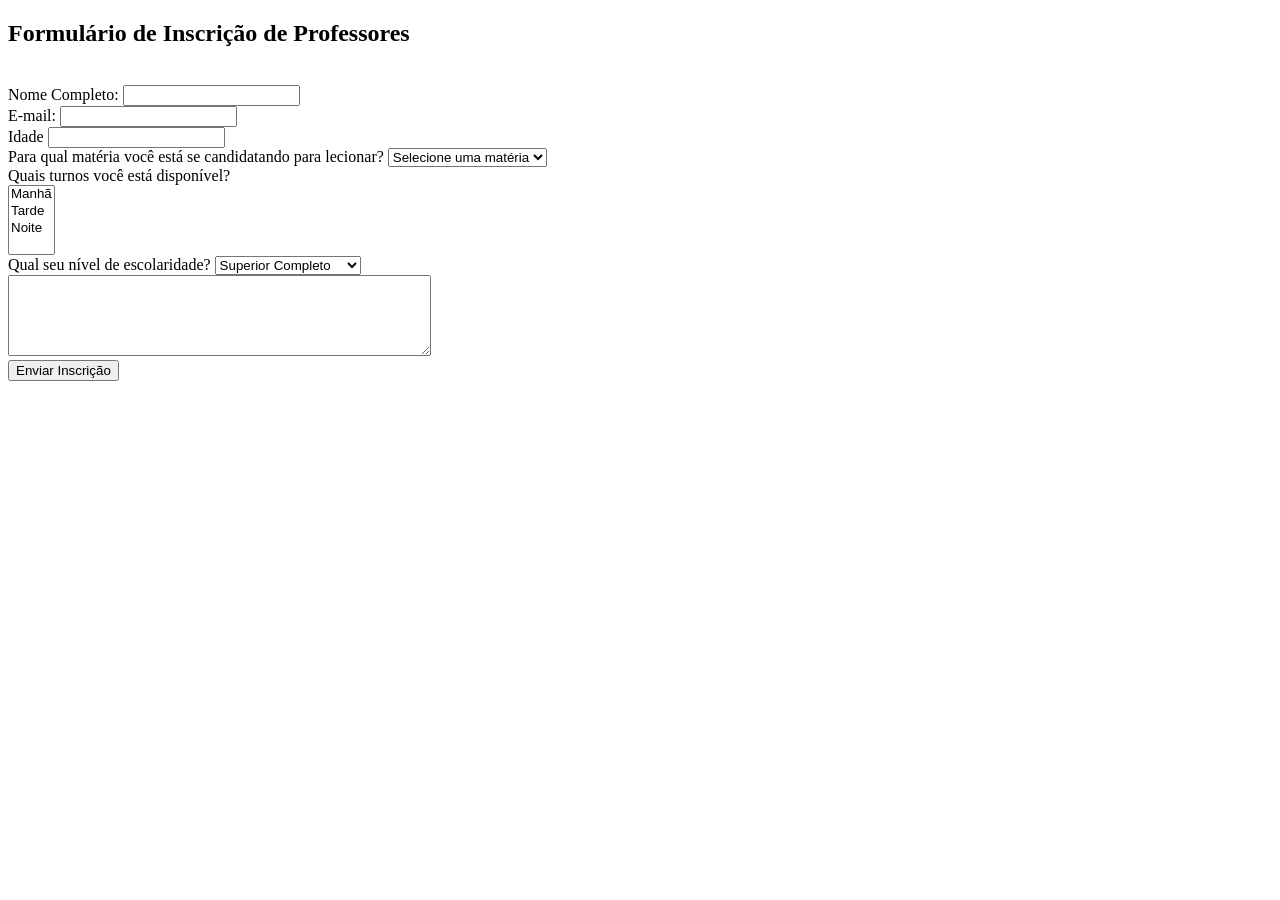
<file: Desafio 1.html>
<!DOCTYPE html>
<html lang="pt-br">
<head>
    <meta charset="UTF-8">
    <meta name="viewport" content="width=device-width, initial-scale=1.0">
    <title>Formulário</title>
</head>
<body>
    <h2>Formulário de Inscrição de Professores</h2>
    <br>
    <form action="" id="form-inscricao-prof">
        <label for="nome" id="nome">Nome Completo:</label>
        <input type="text" name="nome" id="nome">

        <br>

        <label for="email" id="email">E-mail:</label>
        <input type="email" id="email" name="email">
        
        <br>

        <label for="idade" id="idade">Idade</label>
        <input type="number" id="idade" name="idade">

        <br>

        <label for="materia" id="materia">Para qual matéria você está se candidatando para lecionar?</label>
        <select name="materia" id="materia">
            <option value="">Selecione uma matéria</option>
            <option value="matematica">Matemática</option>
            <option value="português">Português</option>
            <option value="biologia">Biologia</option>
            <option value="historia">História</option>
            <option value="geografia">Geografia</option>
            <option value="artes">Artes</option>
        </select>

        <br>

        <label for="turno" id="turno">
            Quais turnos você está disponível?
        </label>
        <br>
        <select name="turno" id="turno" multiple>
            <option value="manhã">Manhã</option>
            <option value="tarde">Tarde</option>
            <option value="noite">Noite</option>
        </select>

        <br>

        <label for="escolaridade" id="escolaridade">Qual seu nível de escolaridade?</label>
        <select name="escolaridade" id="escolaridade">
            <option value="superior">Superior Completo</option>
            <option value="mestrando">Cursando Mestrado</option>
            <option value="mestrado">Mestrado Completo</option>
            <option value="doutorando">Cursando Doutorado</option>
            <option value="doutorado">Doutorado Completo</option>
        </select>
        
        <br>

        <label for="descricao" id="descricao"></label>
        <textarea name="descricao" id="descricao" rows="5" cols="50" maxlength="200"></textarea>
        <br>
        <input type="submit" name="submit" id="submit" value="Enviar Inscrição">
    </form>
</body>
</html>
</file>
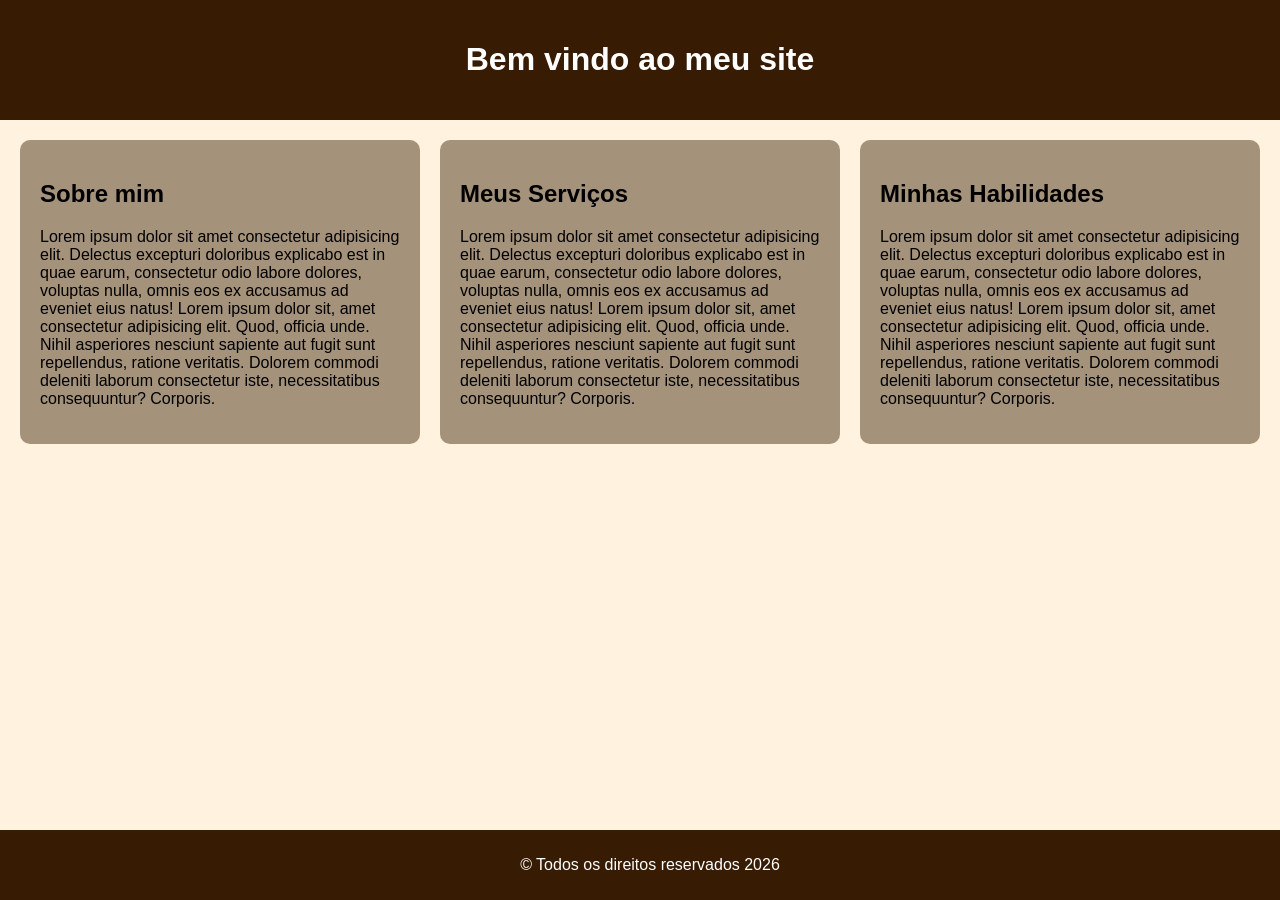
<file: Desafios/Desafio2/Desafio2.html>
<!DOCTYPE html>
<html lang="pt-br">
<head>
    <meta charset="UTF-8">
    <meta name="viewport" content="width=device-width, initial-scale=1.0">
    <title>Protótipo de portfólio</title>
    <link rel="stylesheet" href="style2.css">
</head>
<body>
    <header>
        <h1>Bem vindo ao meu site</h1>
    </header>
    <main>
        <section class="content">
            <h2>Sobre mim</h2>
            <p>Lorem ipsum dolor sit amet consectetur adipisicing elit. Delectus excepturi doloribus explicabo est in quae earum, consectetur odio labore dolores, voluptas nulla, omnis eos ex accusamus ad eveniet eius natus! Lorem ipsum dolor sit, amet consectetur adipisicing elit. Quod, officia unde. Nihil asperiores nesciunt sapiente aut fugit sunt repellendus, ratione veritatis. Dolorem commodi deleniti laborum consectetur iste, necessitatibus consequuntur? Corporis.</p>
        </section>
         <section class="content">
            <h2>Meus Serviços</h2>
            <p>Lorem ipsum dolor sit amet consectetur adipisicing elit. Delectus excepturi doloribus explicabo est in quae earum, consectetur odio labore dolores, voluptas nulla, omnis eos ex accusamus ad eveniet eius natus! Lorem ipsum dolor sit, amet consectetur adipisicing elit. Quod, officia unde. Nihil asperiores nesciunt sapiente aut fugit sunt repellendus, ratione veritatis. Dolorem commodi deleniti laborum consectetur iste, necessitatibus consequuntur? Corporis.</p>
        </section>
         <section class="content">
            <h2>Minhas Habilidades</h2>
            <p>Lorem ipsum dolor sit amet consectetur adipisicing elit. Delectus excepturi doloribus explicabo est in quae earum, consectetur odio labore dolores, voluptas nulla, omnis eos ex accusamus ad eveniet eius natus! Lorem ipsum dolor sit, amet consectetur adipisicing elit. Quod, officia unde. Nihil asperiores nesciunt sapiente aut fugit sunt repellendus, ratione veritatis. Dolorem commodi deleniti laborum consectetur iste, necessitatibus consequuntur? Corporis.</p>
        </section>
        
    </main>
    <footer>
        <p>&copy Todos os direitos reservados 2026</p>
    </footer>
</body>
</html>
</file>
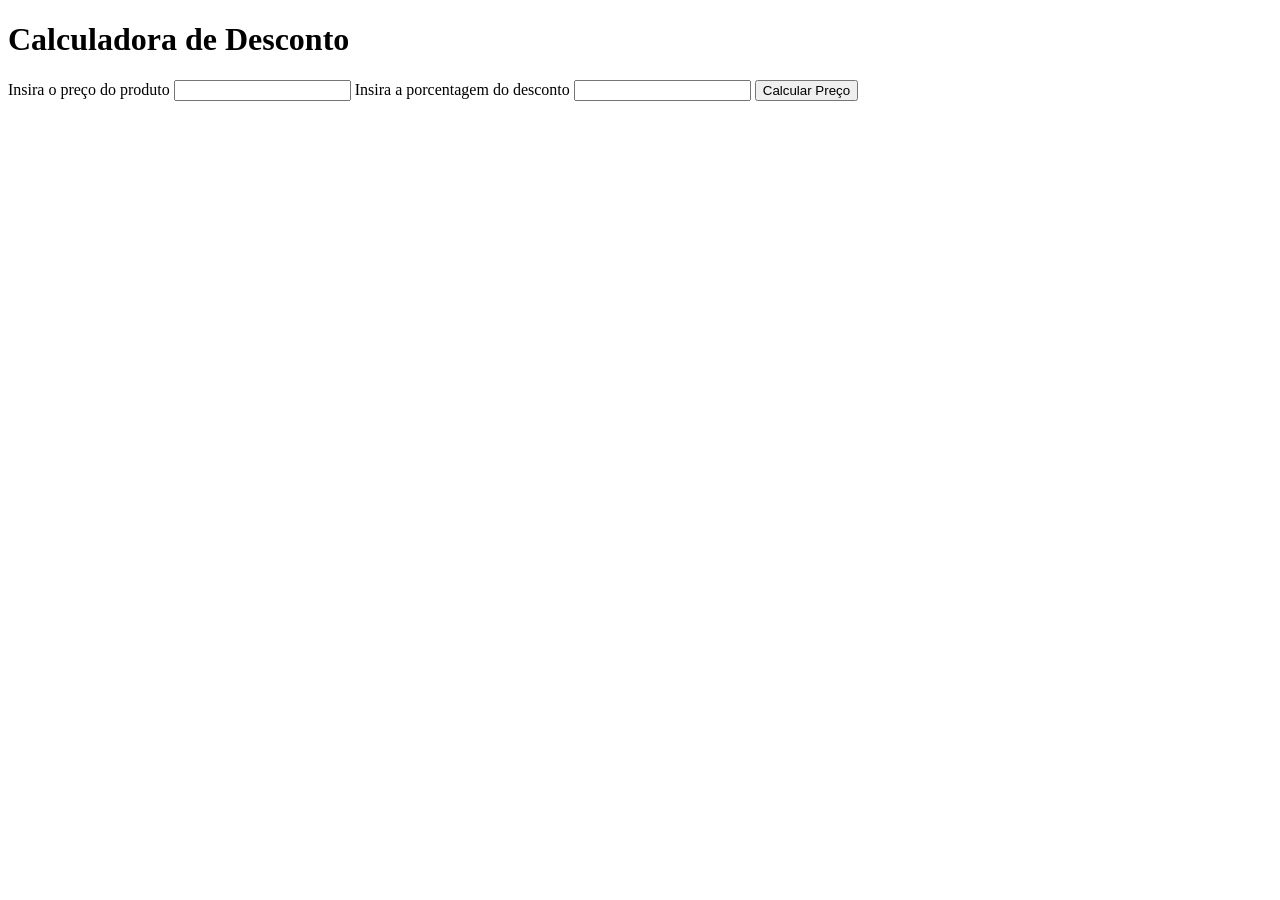
<file: Desafios/Desafio3/Desafio3.html>
<!DOCTYPE html>
<html lang="pt-br">
<head>
    <meta charset="UTF-8">
    <meta name="viewport" content="width=device-width, initial-scale=1.0">
    <title>Desafio 3</title>
    <script src="./script3.js"></script>
</head>
<body>
    <header>
        <h1>Calculadora de Desconto </h1>
    </header>
    <main>
        <label for="valorProduto">Insira o preço do produto</label>
        <input type="text" name="valorProduto" id="valorProduto">
        <label for="desconto">Insira a porcentagem do desconto</label>
        <input type="number" name="desconto" id="desconto">
        <button id="calcular" onclick="calcularDesconto()">Calcular Preço</button>
        <p id="resultado"></p>

    </main>
    
</body>
</html>
</file>
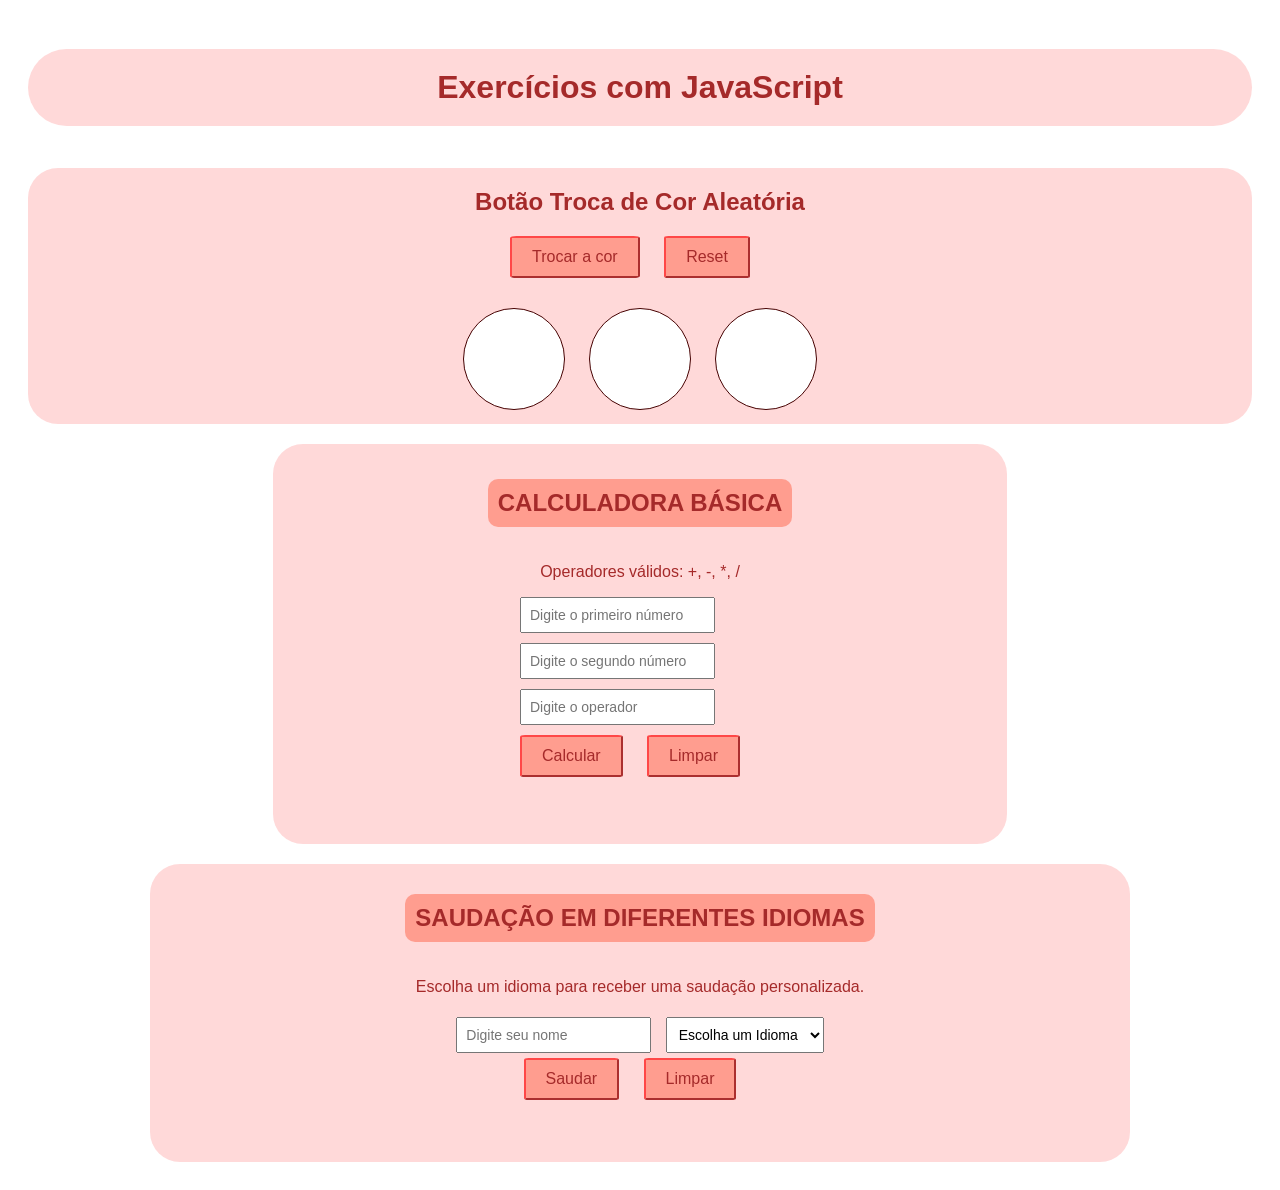
<file: Desafios/Desafio4/Desafio4.html>
<!DOCTYPE html>
<html lang="pt-br">
<head>
    <meta charset="UTF-8">
    <meta name="viewport" content="width=device-width, initial-scale=1.0">
    <title>Document</title>
    <style>
        h1 {
            text-align: center;
            padding: 20px;
            background-color: rgba(255, 205, 205, 0.759);
            border-radius: 50px;
        }
        .divTrocaCor {
            width: 100px;
            height: 100px;
            margin: 10px;
            display: inline-block;
            border: 1px solid rgb(70, 0, 0);
            border-radius: 50%;
            background-color: rgb(255, 255, 255);
        }
        button {
            margin-right: 20px;
            margin-bottom: 20px;
            padding: 10px 20px;
            font-size: 16px;
            cursor: pointer;
            color: brown;
            background-color: rgba(255, 99, 71, 0.5);
            border-style: outset;
            border-color: rgb(255, 71, 71);
            border-radius: 5%;
        }

        .calculadoraContainer {
            display: flex;
            flex-direction: column;
            align-items: start;
            max-width: 300px;
        }
        .calculadoraContainer input {
            margin-bottom: 10px;
            padding: 8px;
            font-size: 14px;
        }
        
        section{
            background-color: rgba(255, 205, 205, 0.759);
            display: flex;
            flex-direction: column;
            align-items: center;
            border-radius: 30px;
        }
        
        #exercicioCalc{
            margin: 0 20% 0;
            height: 400px;
            justify-content: center;
        }

        #exercicioCalc h2{
            background-color: rgba(255, 99, 71, 0.5);
            padding: 10px;
            border-radius: 10px;
            text-align: center;
        }

        body{
            font-family: Arial, sans-serif;
            padding: 20px;
            display: grid;
            gap: 20px;
            font-family:'Lucida Sans', 'Lucida Sans Regular', 'Lucida Grande', 'Lucida Sans Unicode', Geneva, Verdana, sans-serif;
            color: brown;
            background-image: url(https://i.pinimg.com/1200x/cf/cd/69/cfcd691dd66f17ef5fe8a90d79940642.jpg);
        }
        #exercicioIdioma{
            margin: 0 10% 0;
            padding: 10px;
            justify-content: center;
        }
        #exercicioIdioma h2{
            background-color: rgba(255, 99, 71, 0.5);
            padding: 10px;
            border-radius: 10px;
            text-align: center;
        }
        #exercicioIdioma input, #exercicioIdioma select{
            margin: 5px;
            padding: 8px;
            font-size: 14px;
        }
    </style>
</head>
<body>
    <h1>Exercícios com JavaScript</h1>
    <section id="exercicioCor">
        <h2>Botão Troca de Cor Aleatória</h2>
        <div class="botoesContainer">
            <button id="botaoTrocaCor" onclick="trocaCor()">Trocar a cor</button> 
            <button id="botaoReset" onclick="resetColor()">Reset</button>
        </div>
        <div class="divsContainer">
            <div id="div-1" class="divTrocaCor"></div>
            <div id="div-2" class="divTrocaCor"></div>
            <div id="div-3" class="divTrocaCor"></div>
        </div>
        
    </section>

    <section id="exercicioCalc">
        <h2>CALCULADORA BÁSICA</h2>
        <p>Operadores válidos: +, -, *, /</p>
        <div class="calculadoraContainer">
            <input type="text" id="num1" placeholder="Digite o primeiro número">
            <input type="text" id="num2" placeholder="Digite o segundo número">
            <input type="text" id="operador" placeholder="Digite o operador">
            <div class="botoesContainer">
                <button onclick="calcular()">Calcular</button>
                <button onclick="limparCampos()">Limpar</button>
            </div>
        </div>
        <p id="resultado"></p>
    </section>
    
    <section id="exercicioIdioma">
        <h2>SAUDAÇÃO EM DIFERENTES IDIOMAS</h2>
        <p>Escolha um idioma para receber uma saudação personalizada.</p>
        <div class="inputContainer">
            <input type="text" id="nome" placeholder="Digite seu nome">
        <select name="idioma" id="idioma">
            <option value="default">Escolha um Idioma</option>
            <option value="portugues">Português</option>
            <option value="ingles">Inglês</option>
            <option value="espanhol">Espanhol</option>
            <option value="frances">Francês</option>
            <option value="alemao">Alemão</option>
            <option value="japones">Japonês</option>
            <option value="chines">Mandarim</option>
            <option value="russo">Russo</option>
            <option value="arabe">Árabe</option>
            <option value="hindi">Hindi</option>
            <option value="coreano">Coreano</option>
            <option value="tailandes">Tailandês</option>
        </select>
        </div>
        <div class="botoesContainer">
            <button onclick="saudar()">Saudar</button>
            <button onclick="limparSaudacao()">Limpar</button>
        </div>
        <p id="saudacao"></p>
    </section>
    <script src="./script4.js"></script>
</body>
</html>
</file>
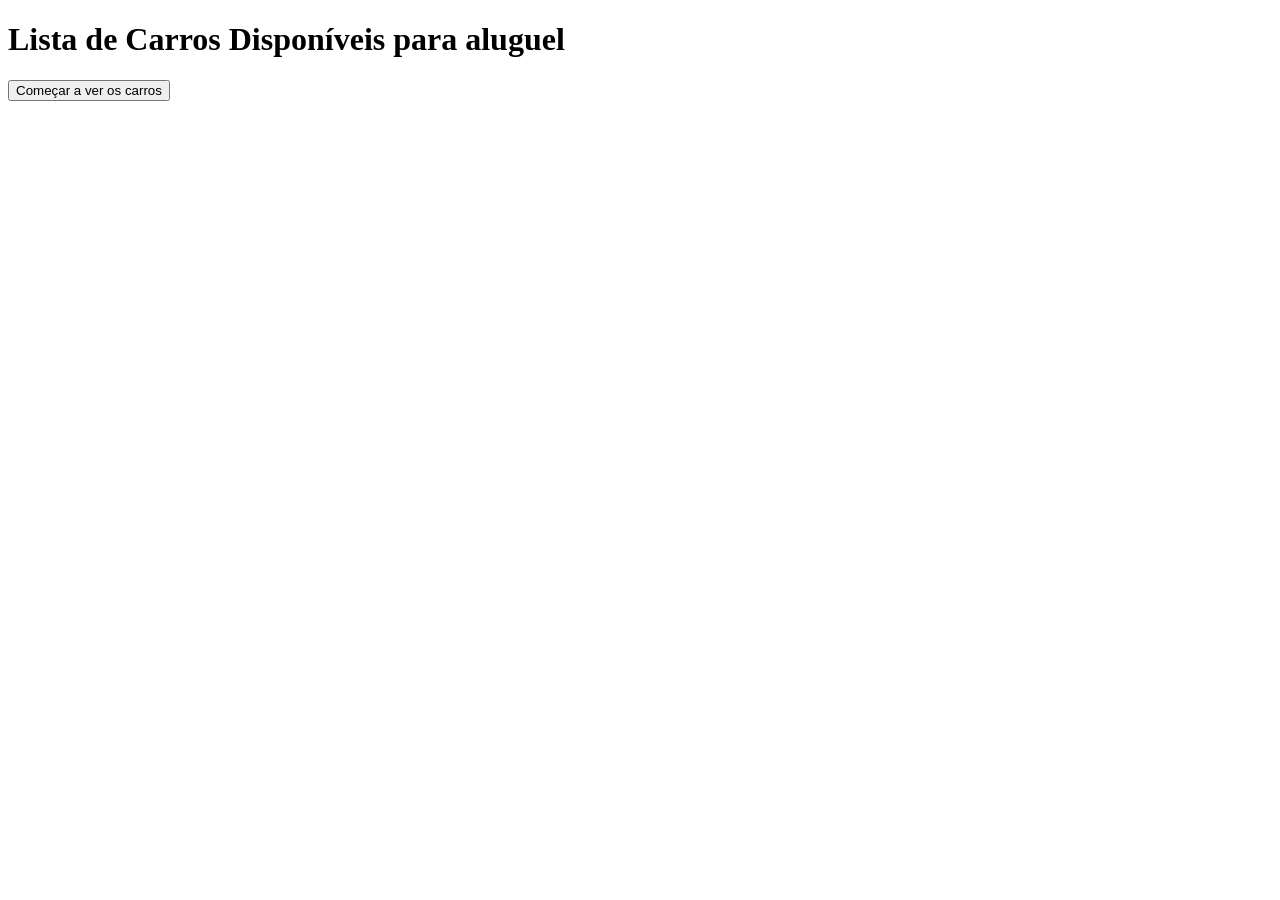
<file: Desafios/Desafio5/Desafio5.html>
<!DOCTYPE html>
<html lang="pt-br">
<head>
    <meta charset="UTF-8">
    <meta name="viewport" content="width=device-width, initial-scale=1.0">
    <title>Desafio 5</title>
</head>
<body>
    <h1>Lista de Carros Disponíveis para aluguel</h1>
    
    <button onclick="iniciarLoop()">Começar a ver os carros</button>
    
    <div id="verCarros"></div>

    <script src="./script5.js"></script>
</body>
</html>
</file>
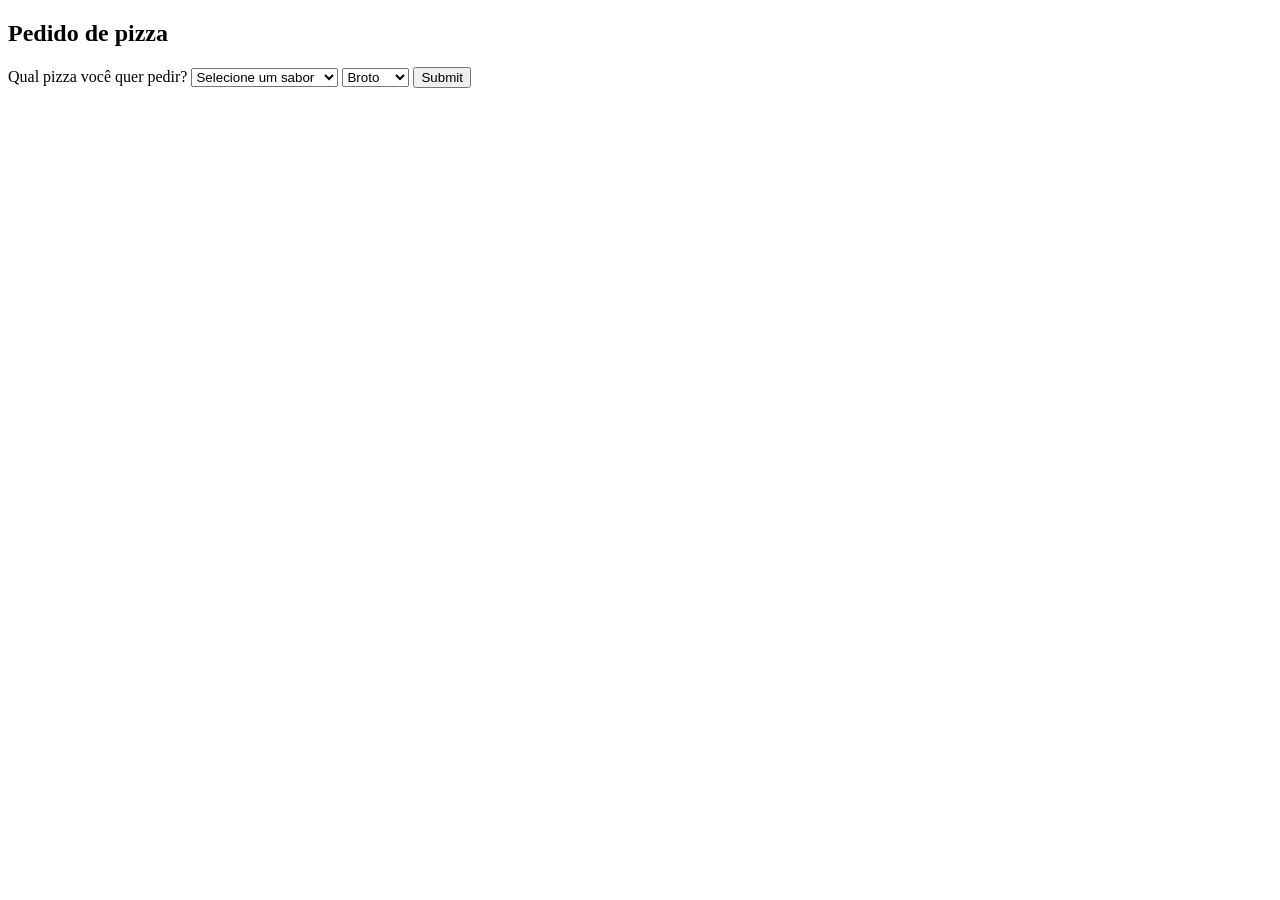
<file: Desafios/Desafio6/Desafio6.html>
<!DOCTYPE html>
<html lang="pt-br">
<head>
    <meta charset="UTF-8">
    <meta name="viewport" content="width=device-width, initial-scale=1.0">
    <title>Desafio 6</title>
</head>
<body>
    <section>
        <h1>Pedido de pizza</h1>
        <label for="pedido"> Qual pizza você quer pedir?</label>
        <select name="pedido" id="pedido">
            <option value=" " disabled selected>Selecione um sabor</option>
            <option value="1">Calabresa</option>
            <option value="2">4 Queijos</option>
            <option value="3">Frango com Catupiry</option>
            <option value="4">Brigadeiro</option>
        </select>
        <select name="tamanho" id="tamanho">
            <option value="broto">Broto</option>
            <option value="media">Média</option>
            <option value="grande">Grande</option>
        </select>
        <input type="submit" name="enviar" id="enviar">

        <p id="resultado"></p>
    </section>
    
    
    <script src="./script6.js"></script>
</body>
</html>
</file>
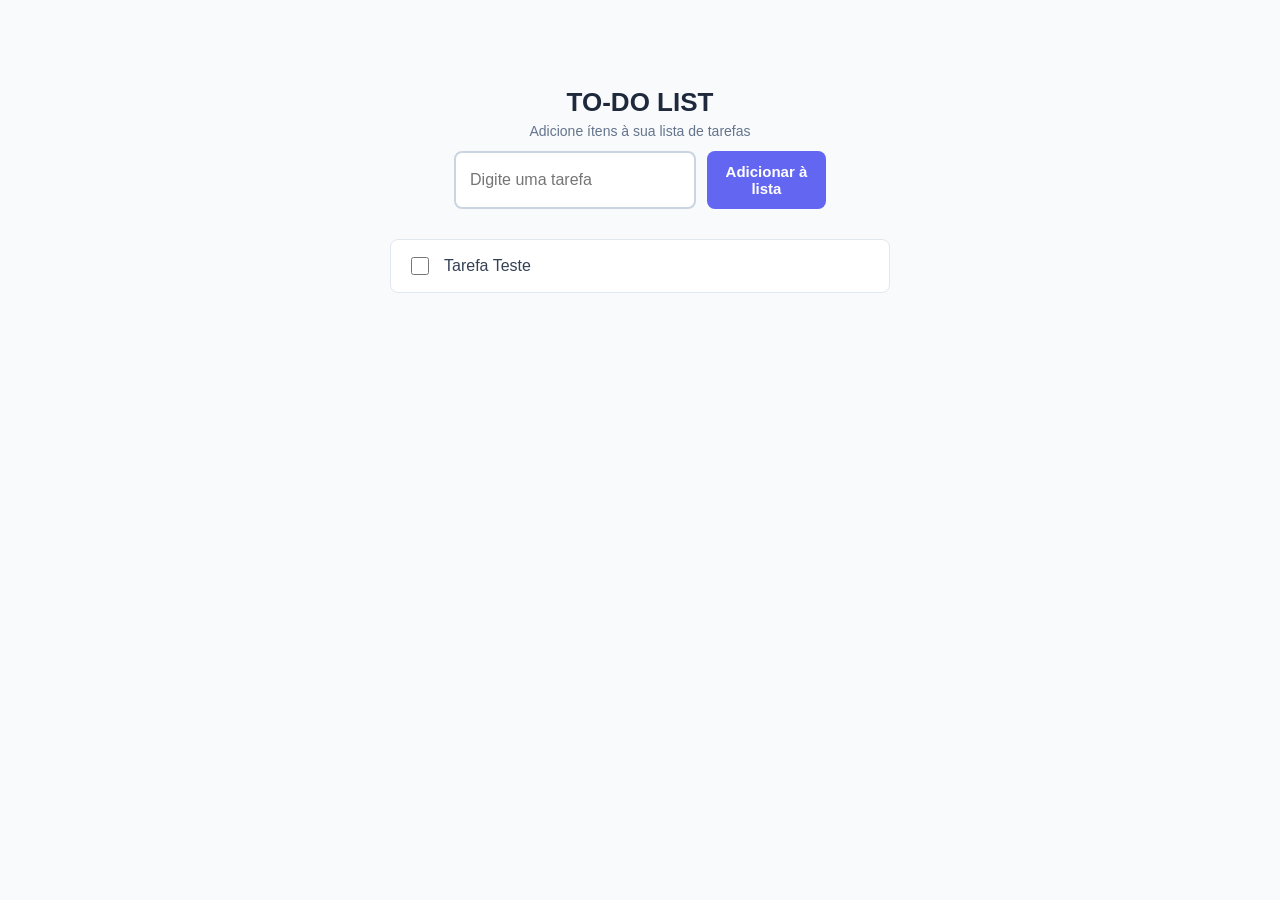
<file: Desafios/Desafio7/Desafio7.html>
<!DOCTYPE html>
<html lang="pt-br">
<head>
    <meta charset="UTF-8">
    <meta name="viewport" content="width=device-width, initial-scale=1.0">
    <title>To-do List</title>
    <link rel="stylesheet" href="style7.css">
</head>
<body>
    <div class="listaContainer">
        <h1>TO-DO LIST</h1>
        <label for="newItem">Adicione ítens à sua lista de tarefas</label>
        <div class="inputContainer">
            <input type="text" id="newItem" placeholder="Digite uma tarefa">
            <button id="newItemButton">Adicionar à lista</button>
        </div>
        <ul id="lista">
            <li>
                <input type="checkbox" id="teste">
                <label for="teste">Tarefa Teste</label>
            </li>
        </ul>
    </div>
   


    <script src="./script7.js"></script>
</body>
</html>
</file>
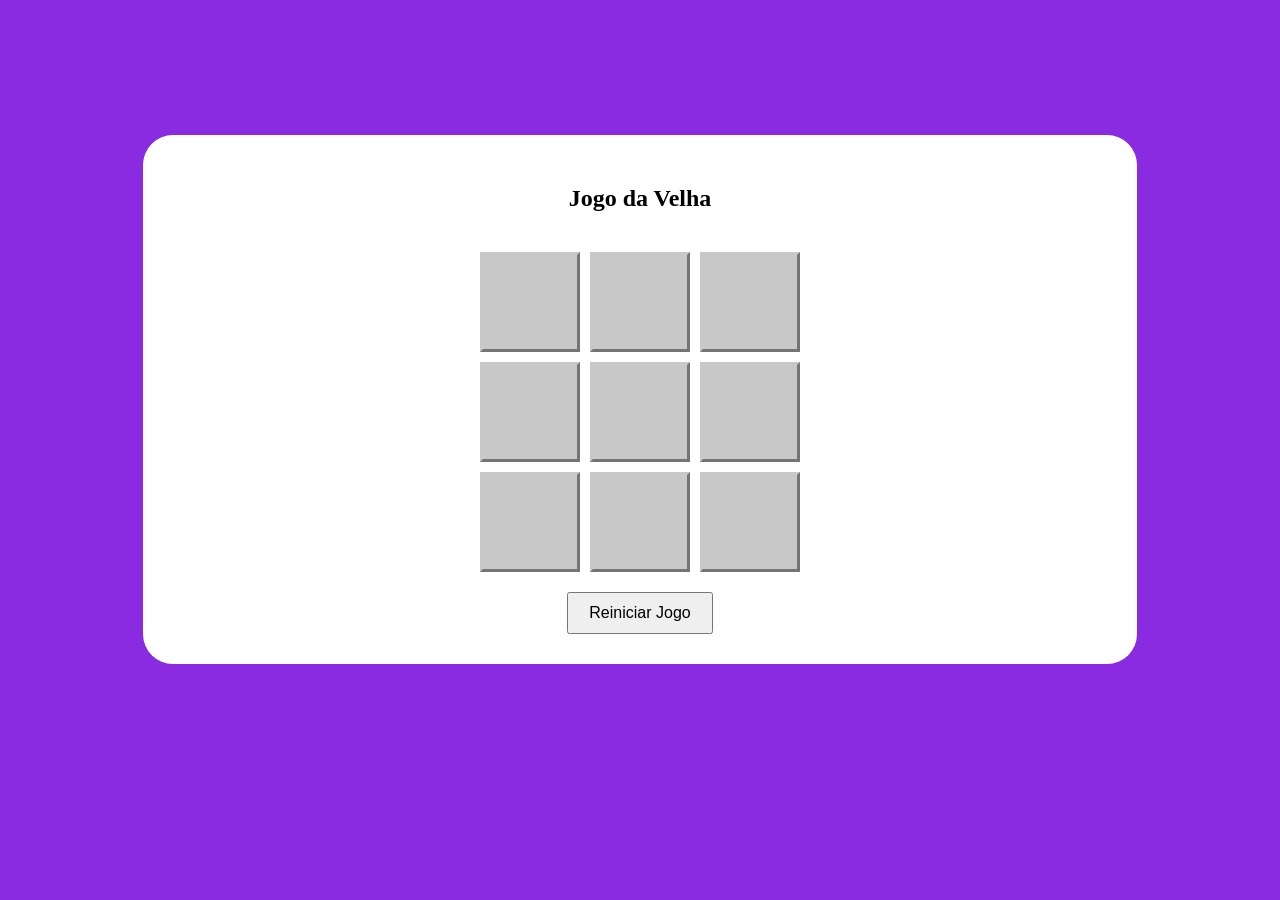
<file: Desafios/Jogo-da-velha/Jogo-da-velha.html>
<!DOCTYPE html>
<html lang="pt-br">
<head>
    <meta charset="UTF-8">
    <meta name="viewport" content="width=device-width, initial-scale=1.0">
    <title>Jogo da Velha</title>
    <link rel="stylesheet" href="./jogo-da-velha.css">
</head>
<body>
    <section class="jogoDaVelha">
        <h1>Jogo da Velha</h1>
        <div id="tabuleiroJogo" class="tabuleiro">
            <button class="celula"></button>
            <button class="celula"></button>
            <button class="celula"></button>
            <button class="celula"></button>
            <button class="celula"></button>
            <button class="celula"></button>
            <button class="celula"></button>
            <button class="celula"></button>
            <button class="celula"></button>
        </div>
        <button id="reiniciar">Reiniciar Jogo</button>
    </section>

    <script src="./jogoDaVelha.js"></script>
</body>
</html>
</file>
<file: Desafios/Desafio2/style2.css>
body{
    font-family: Arial, Helvetica, sans-serif;
    margin: 0;
    background-color: rgb(255, 242, 222);
}

header{
    background-color: rgb(55, 27, 3);
    color: #fff;
    padding: 20px;
    text-align: center;
}

main{
    display: grid;
    grid-template-columns: repeat(auto-fit, minmax(300px,1fr));
    gap: 20px;
    padding: 20px;
}

.content{
    background-color: rgba(55, 30, 3, 0.452);
    padding: 20px;
    border-radius: 10px;
}

footer{
    background-color: rgb(55, 27, 3);
    color:#fff;
    text-align: center;
    padding: 10px;
    position: fixed;
    bottom: 0px;
    width: 100%;
}
</file>
<file: Desafios/Desafio7/style7.css>
/* Configurações Gerais */
body {
    font-family: Arial, sans-serif;
    background-color: #f8fafc;
    color: #334155;
    width: 100%;
    max-width: 1000px;
    margin: 50px auto;
    padding: 20px;
}

.listaContainer{
    display: flex;
    flex-direction: column;
    justify-content: center;
    align-items: center;
}

.inputContainer{
    display: flex;
}

h1 {
    font-size: 26px;
    color: #1e293b;
    margin-bottom: 5px;
    text-align: center;
}

/* Descrição orientando o usuário */
label[for="newItem"] {
    display: block;
    font-size: 14px;
    color: #64748b;
    margin-bottom: 12px;
    text-align: center;
}

/* Campo de Texto (Input) */
#newItem {
    width: 65%;
    padding: 12px 14px;
    font-size: 16px;
    border: 2px solid #cbd5e1;
    border-radius: 8px;
    outline: none;
    box-sizing: border-box;
}

#newItem:focus {
    border-color: #6366f1;
}

/* Botão Adicionar */
#newItemButton {
    width: 32%;
    padding: 12px;
    font-size: 15px;
    font-weight: bold;
    background-color: #6366f1;
    color: white;
    border: none;
    border-radius: 8px;
    cursor: pointer;
    margin-left: 3%;
    box-sizing: border-box;
}

#newItemButton:hover {
    background-color: #4f46e5;
}

/* Lista de Tarefas (ul) */
#lista {
    display: block;
    padding: 5%;
    width: 50%;
    list-style: none;
    padding: 0;
    margin-top: 30px;
}

/* Cada Tarefa (li) */
#lista li {
    display: flex;
    align-items: center;
    gap: 12px;
    background-color: white;
    padding: 14px 16px;
    border-radius: 8px;
    margin-bottom: 12px;
    border: 1px solid #e2e8f0;
}

/* Estilo das Caixinhas (Checkbox) */
#lista input[type="checkbox"] {
    width: 18px;
    height: 18px;
    cursor: pointer;
    accent-color: #6366f1;
}

/* Texto da Tarefa (label) */
#lista label {
    font-size: 16px;
    cursor: pointer;
}

.concluida {
    text-decoration: line-through;
    color: #94a3b8; 
}
</file>
<file: Desafios/Jogo-da-velha/jogo-da-velha.css>
body {
    background-color: blueviolet;
}

section{
    display: flex;
    flex-direction: column;
    justify-content: center;
    align-items: center;
    height: 50%;
    margin: 15vh;
    background-color: rgb(255, 255, 255);
    border-radius: 30px;
    padding: 30px;
}

.tabuleiro {
    display: grid;
    grid-template-columns: repeat(3, 1fr);
    gap: 10px;
    margin-top: 20px;
    width: 90%;
    max-width: 320px;
}

.celula {
    color: black;
    width: 100%;
    aspect-ratio: 1/1;
    background-color: #c8c8c8;
    border: #c8c8c8 solid 3px;
    border-style:outset ;
    display: flex;
    align-items: center;
    justify-content: center;
    font-size: 40px;
    cursor: pointer;
}

.celula:active{
    border-style: inset;
}

#reiniciar {
    margin-top: 20px;
    padding: 10px 20px;
    font-size: 16px;
    cursor: pointer;
}
</file>
